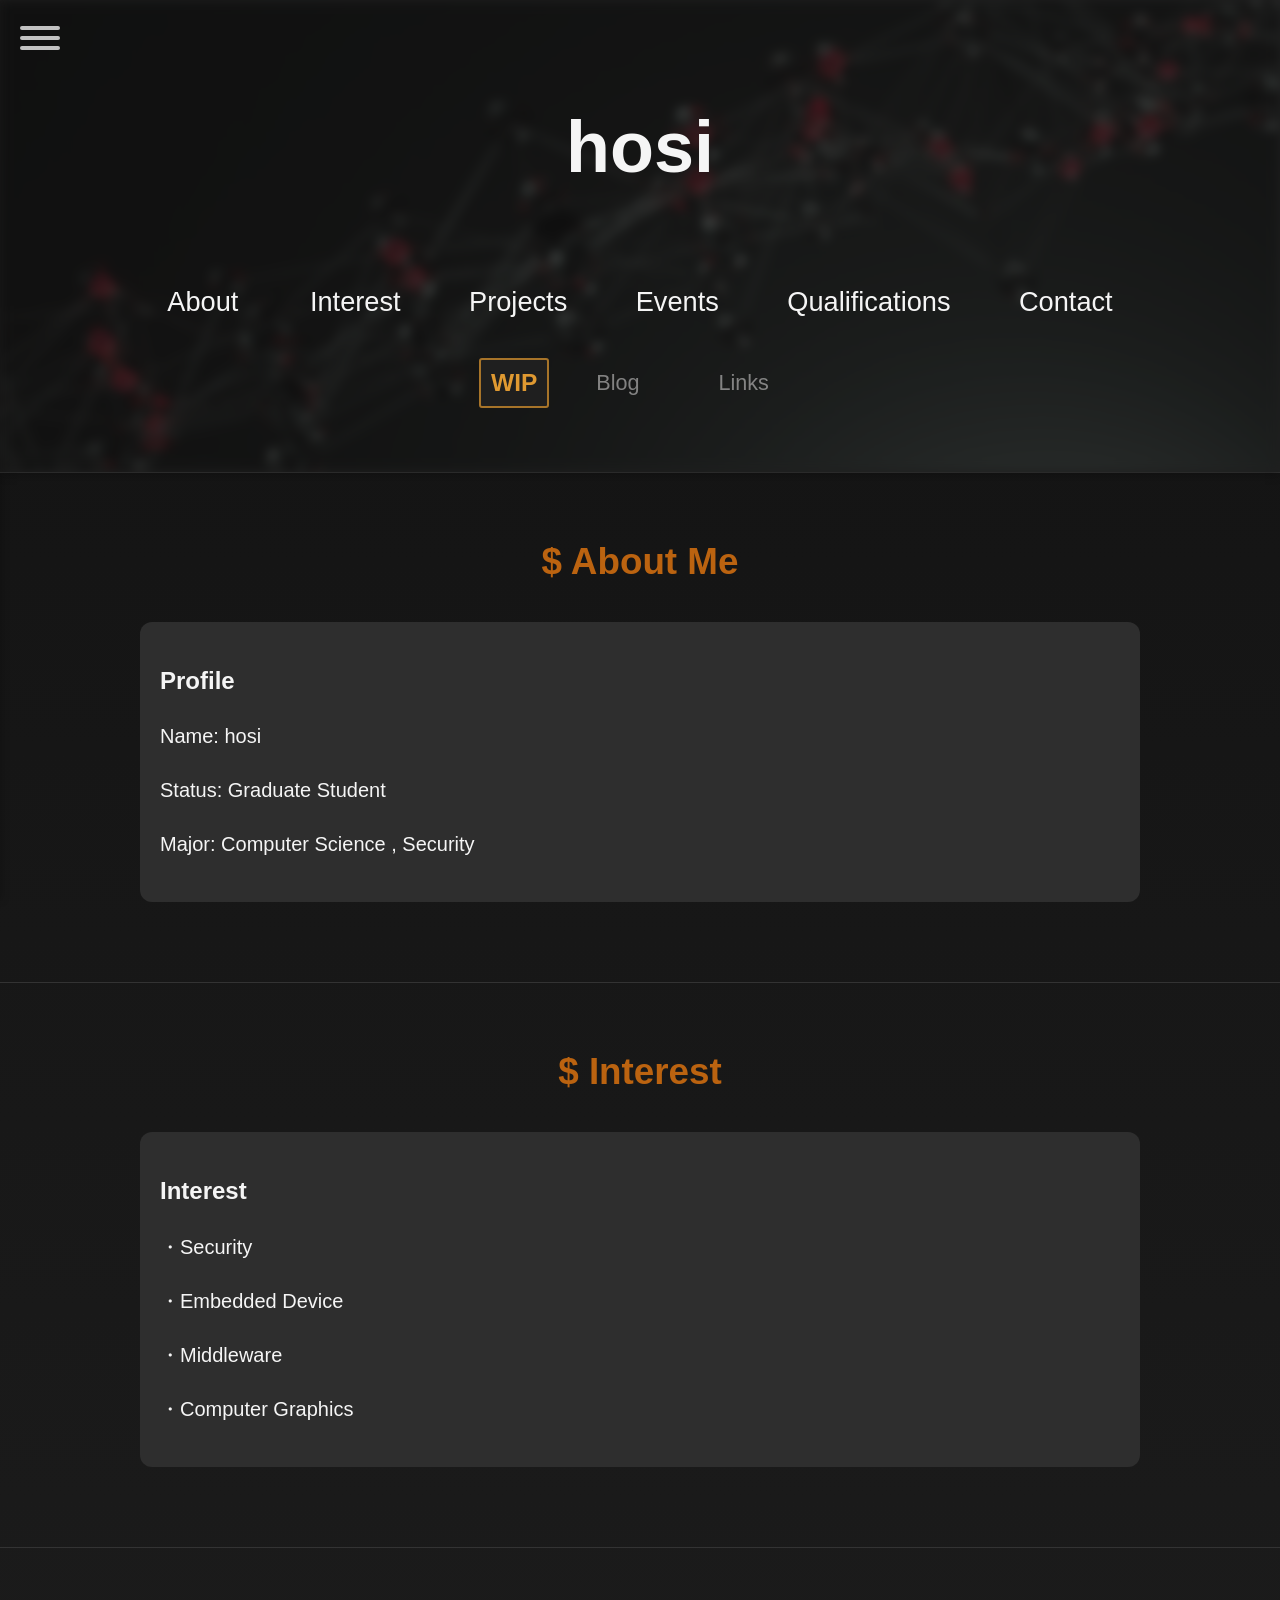
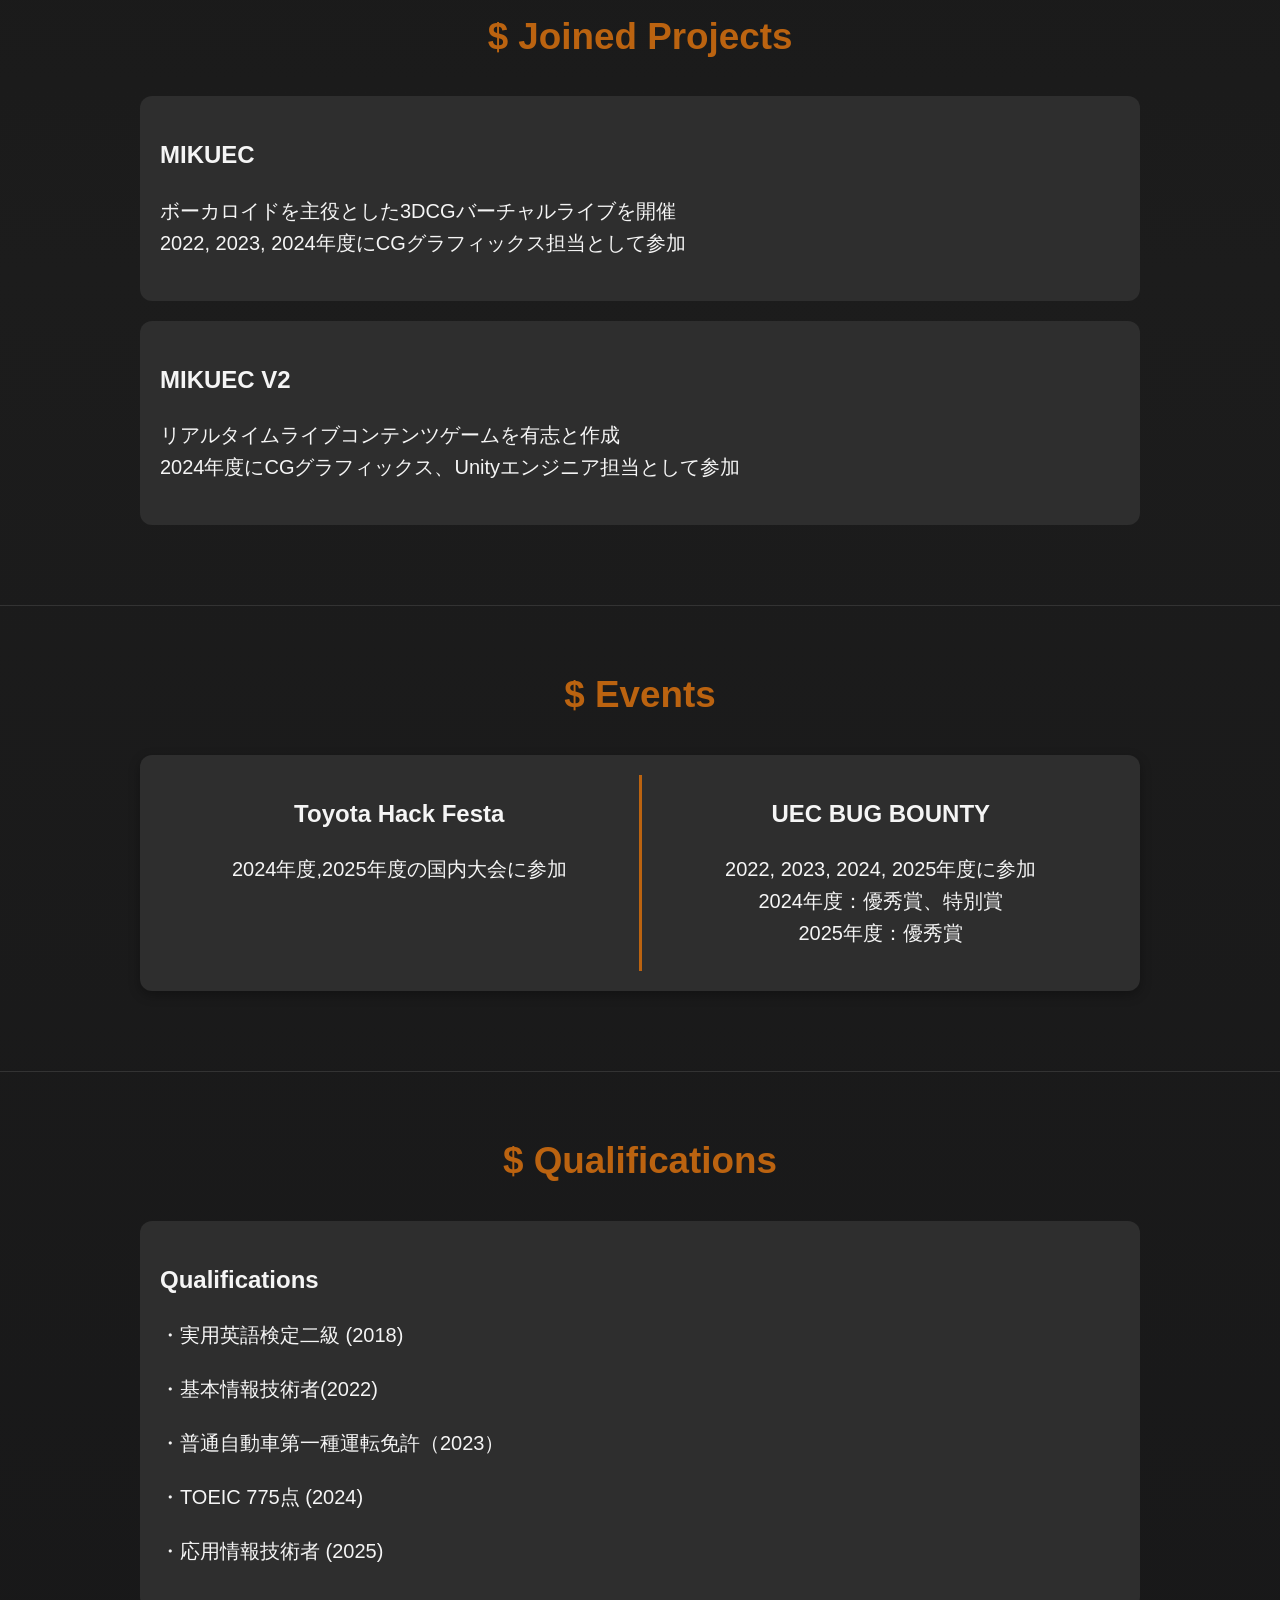
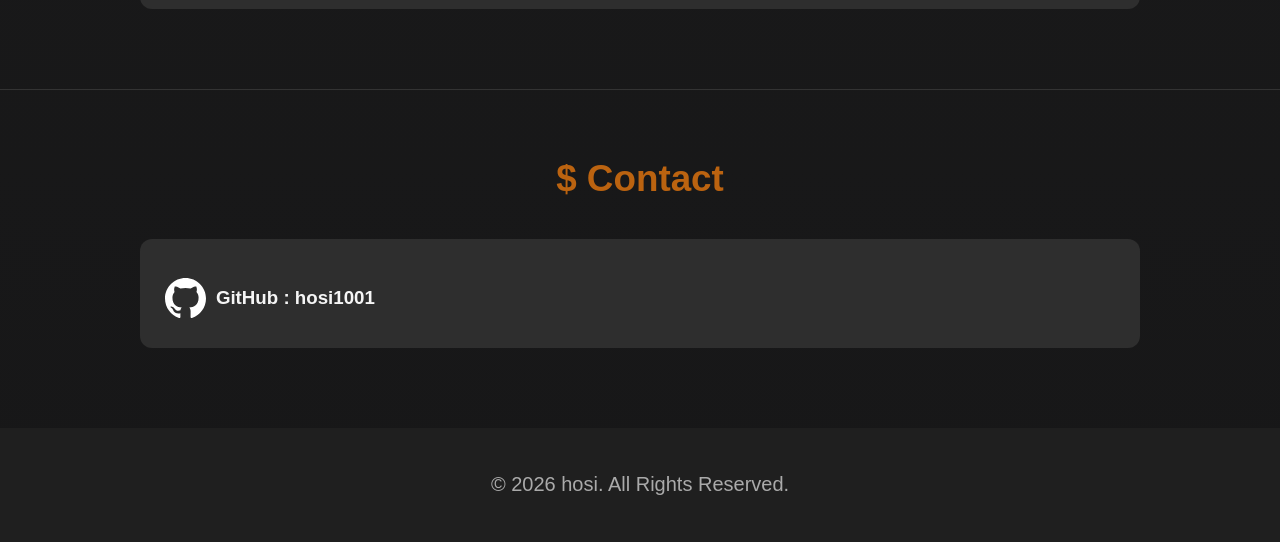
<file: index.html>
<!DOCTYPE html>
<html lang="ja">

<head>
    <meta charset="UTF-8">
    <meta name="viewport" content="width=device-width, initial-scale=1.0">
    <link rel="stylesheet" href="./styles.css">
    <title>hosi</title>
    <link rel="shortcut icon" type="image/x-icon" href="./img/favicon.ico">

</head>



<body>
    <header>
        <div class="header-content">
            <section id="top">
                <div class="name">
                    <h1>hosi</h1>
                </div>
            </section>
            <!-- <img src="./img/crystal3.png" alt="Profile Image" class="profile-img"> -->
        </div>
        <nav>
            <div class="nav-row">
                <a href="#about">
                    About
                </a>
                <a href="#interest">Interest</a>
                <a href="#projects">Projects</a>
                <a href="#events">Events</a>
                <a href="#qualifications">Qualifications</a>
                <a href="#contact">Contact</a>
                <!-- <a href="#links">Links</a> -->
            </div>
            <div class="nav-row wip">
                <span class="wip-label">WIP</span>
                <a href="./diary/blogroot.html">Blog</a>
                <a href="./links/links.html">Links</a>
            </div>
        </nav>

    </header>
    <div class="menu-wrapper">
    <input type="checkbox" id="menu-toggle" hidden>
    
    <label class="menu-icon" for="menu-toggle">
        <span></span>
        <span></span>
        <span></span>
    </label>
    

    <div class="overlay"></div>
    
        <div class="menu">
            <ul>
            <li><a href="#top">Top</a></li>
            <li><a href="#about">About</a></li>
            <li><a href="#interest">Interest</a></li>
            <li><a href="#projects">Projects</a></li>
            <li><a href="#events">Events</a></li>
            <li><a href="#qualifications">Qualifications</a></li>
            <li><a href="#contact">Contact</a></li>
            </ul>
        </div>
    </div>


    <section id="about">
        <span class="category">$ About Me</span>
        <div class="profile">
            <h2>Profile</h2>
            <p>Name: hosi</p>
            <p>Status: Graduate Student</p>
            <p>Major: Computer Science , Security</p>
        </div>
    </section>
    <section id="interest">
        <span class="category">$ Interest</span>
        <div class="interest">
            <h2>Interest</h2>
            <p>・Security</p>
            <p>・Embedded Device</p>
            <p>・Middleware</p>
            <p>・Computer Graphics</p>
        </div>

    </section>

    <section id="projects">
        <span class="category">$ Joined Projects</span>



        <div class="project">
            <a href="https://mikuec.com/">
                <h2>MIKUEC </h2>
            </a>
            <p>
                ボーカロイドを主役とした3DCGバーチャルライブを開催
                <br>
                2022, 2023, 2024年度にCGグラフィックス担当として参加
            </p>
        </div>
        <div class="project">
            <a href="https://mikuec.com/virtual2">
                <h2>MIKUEC V2</h2>
            </a>
            <p>
                リアルタイムライブコンテンツゲームを有志と作成
                <br>
                2024年度にCGグラフィックス、Unityエンジニア担当として参加
            </p>
        </div>
    </section>
    <section id="events">
        <span class="category">$ Events</span>
        <div class="event-container">
            <div class="event">
                <a href="https://toyotatimes.jp/spotlights/1061.html">
                    <h2>Toyota Hack Festa</h2>
                </a>
                <p>2024年度,2025年度の国内大会に参加</p>
            </div>
            <div class="event">
                <a href="https://www.uec.ac.jp/news/announcement/2025/20250407_6895.html">
                    <h2>UEC BUG BOUNTY</h2>
                </a>
                <p>2022, 2023, 2024, 2025年度に参加<br>2024年度：優秀賞、特別賞<br>2025年度：優秀賞</p>
            </div>

        </div>
    </section>
    <section id="qualifications">
        <span class="category">$ Qualifications</span>
        <div class="qualifications">
            <h2>Qualifications</h2>
            <p>・実用英語検定二級 (2018)</p>
            <p>・基本情報技術者(2022)</p>
            <p>・普通自動車第一種運転免許（2023）</p>
            <p>・TOEIC 775点 (2024)</p>
            <p>・応用情報技術者 (2025)</p>
        </div>

    </section>
    <section id="contact">
        <span class="category">$ Contact</span>
        <div class="contact">
            <h3>
                <a href="https://github.com/hosi1001">
                    <img src="./SVG/github_white.svg" alt="GitHub Icon" class="icon" />
                </a>
                <a href="https://github.com/hosi1001">GitHub : hosi1001</a>
            </h3>
        </div>
    </section>

    <footer>
        <p>&copy; 2026 hosi. All Rights Reserved.</p>
    </footer>
</body>


<script>

  document.querySelectorAll('.menu a').forEach(link => {
    link.addEventListener('click', () => {
      document.getElementById('menu-toggle').checked = false;
    });
  });

  document.querySelector('.overlay').addEventListener('click', () => {
    document.getElementById('menu-toggle').checked = false;
  });
</script>


</html>
</file>
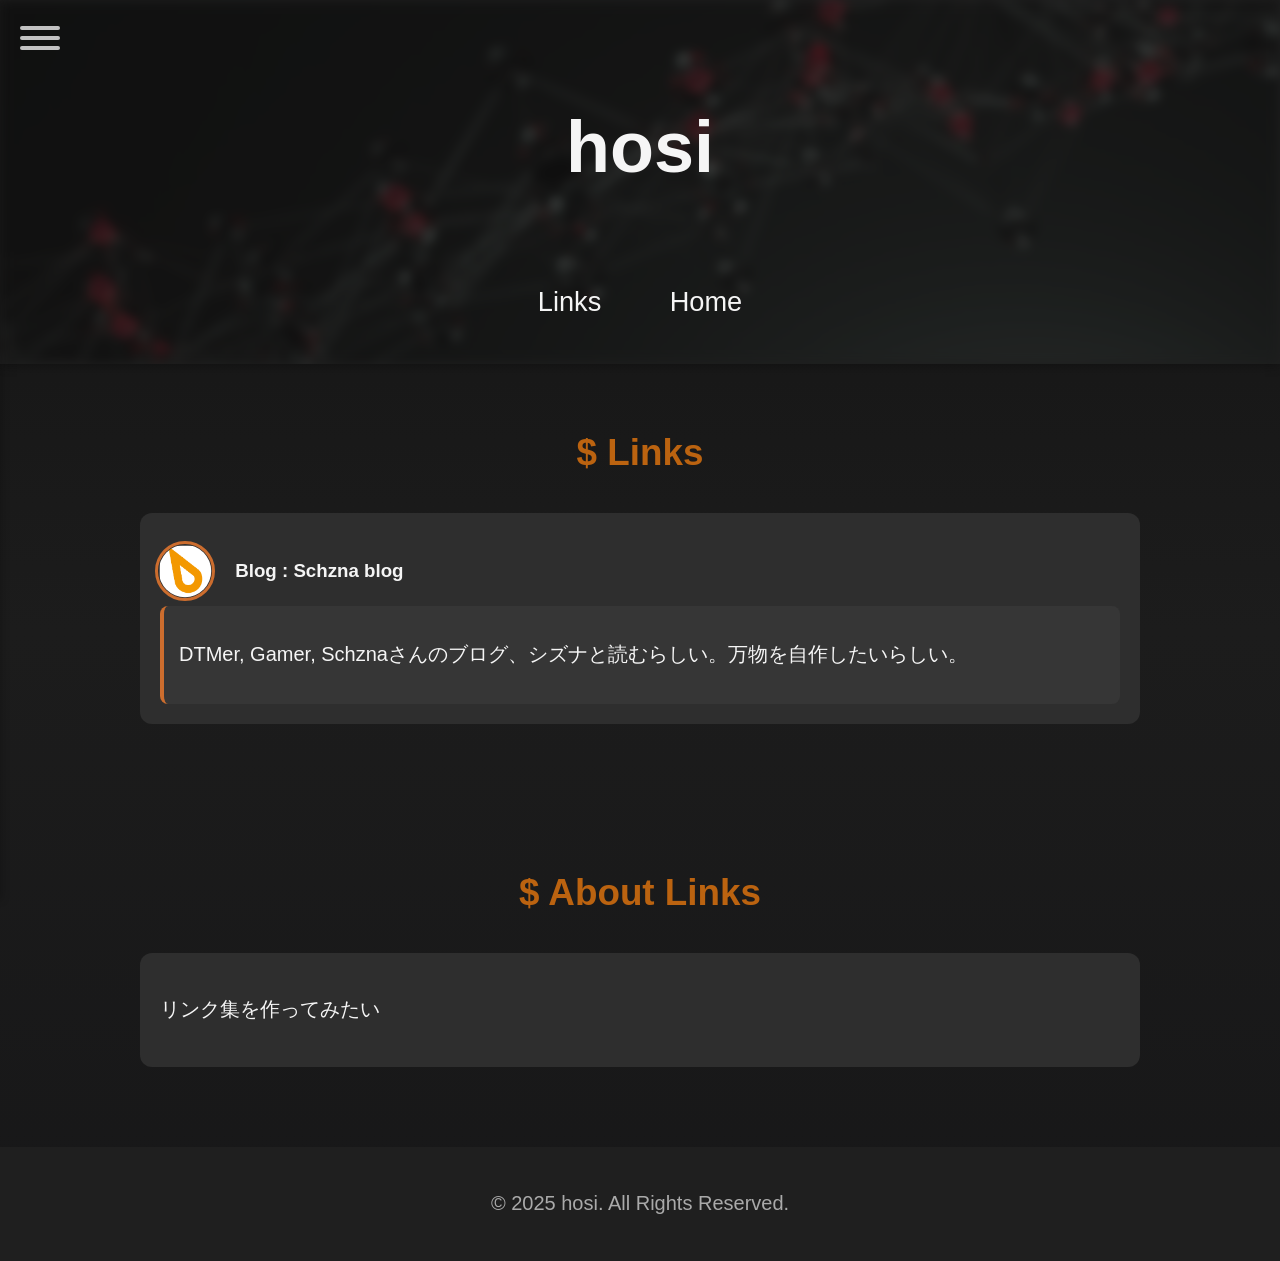
<file: links/links.html>
<!DOCTYPE html>
<html lang="ja">

<head>
  <meta charset="UTF-8" />
  <meta name="viewport" content="width=device-width, initial-scale=1.0" />
  <title>hosi</title>
  <link rel="stylesheet" href="links.css" />
  <link rel="shortcut icon" type="image/x-icon" href="../img/favicon.ico">
</head>

<body>

  <header>
    <div class="header-content">
        <section id="top">
            <div class="name">
                <h1>hosi</h1>
            </div>
        </section>
        <!-- <img src="../img/chess.png" alt="Profile Image" class="profile-img"> -->
    </div>


    <nav class="diary-nav">
      
        <div class="nav-row">
          <a href="#links">Links</a>
          <!-- <a href="../diary/blogroot.html">Blog</a> -->
          <a href="../index.html">Home</a>
        </div>
      
    </nav>
  </header>

  <div class="menu-wrapper">
  <input type="checkbox" id="menu-toggle" hidden>
  
  <label class="menu-icon" for="menu-toggle">
    <span></span>
    <span></span>
    <span></span>
  </label>
  <div class="overlay"></div>
  
      <div class="menu">
          <ul>
            <li><a href="#top">Top</a></li>
            <li><a href="#links">Links</a></li>
            <!-- <li>-----------------</li> -->
            <li><a href="../index.html">Homepage</a></li>
          </ul>
      </div>
  </div>

  
  <section id="links">
    <span class="category">$ Links</span>
    <div class="links">
      <h3>
        <a href="https://schzna.github.io/index.html">
          <img src="img/schzna_icon.png" alt="Schzna icon" class="blog-img" />
        </a>
        <a href="https://schzna.github.io/index.html"> Blog : Schzna blog</a>
      </h3>
      <div class="link-desc">
        <p>
          DTMer, Gamer, Schznaさんのブログ、シズナと読むらしい。万物を自作したいらしい。
        </p>
      </div>
    </div>
  </section>
    <section id="about">
      <div class="category">$ About Links</div>
      <div class="about">
        <p>リンク集を作ってみたい</p>
      </div>
    </section>
  <footer>
    <p>&copy; 2025 hosi. All Rights Reserved.</p>
  </footer>

</body>

</html>
</file>
<file: styles.css>
* {
    box-sizing: border-box;
    scroll-behavior: smooth;
}

body {
    margin: 0;
    font-family: 'Noto Sans JP','Arial', sans-serif;
    /* font-family: sans-serif,'Arial'; */
    background: linear-gradient(to bottom, #121212 0%, #1c1c1c 50%, #171718 100%);
    color: #f5f5f5;
    line-height: 1.6;
}

p {
    font-size: 1.25rem; 
    margin-bottom: 1.1em; 
}

html {
    scroll-behavior: smooth;
}


header {
    position: relative;
    background-color: #1f1f1f;
    padding: 30px 20px;
    text-align: center;
    box-shadow: 0 2px 10px rgba(0, 0, 0, 0.3);
    overflow: hidden; 
}


header::before {
    content: "";
    position: absolute;
    inset: 0;

    background-image: url("./img/dot1.png");
    background-position: 0% 50%;
    /* background-repeat: repeat; */
    background-size: cover;
    filter: blur(6px);     
    opacity: 0.5;          

    z-index: 0;
}


header > * {
    position: relative;
    z-index: 1;
}


.header-content {
    display: flex;
    align-items: center;
    justify-content: center;
    gap: 20px;
    flex-wrap: wrap;
}

.profile-img {
    width: 150px;
    height: 150px;
    border-radius: 50%;
    padding: 2px;
    object-fit: cover;
    /* border: 3px solid #cc6d2e; */
    transition: transform 0.3s ease;
}

.icon{
    scale: 1.0;
}
.blog-img{
    border-radius: 100%;
    scale: 1.2;
    padding: 1px;
    object-fit: cover;
    border: 1px solid #cc6d2e;
    transition: transform 0.2s ease;
}

.profile-img:hover {
    transform: scale(1.05);
}

.name {
    
    text-align: center;
    font-size: 1.8em;
    font-weight: bold;
}

header h1 {
    margin: 0;
    font-size: 2.5em;
}

nav {
    margin-top: 15px;
    
}

nav a {
    color: #f5f5f5;
    text-decoration: none;
    margin: 0 15px;
    margin-right: 30px;
    margin-left: 30px;
    font-size: 1.1em;
    transition: color 0.3s ease;
}

nav a:hover {
    color: #00bcd4;
}

.nav-row {
    margin: 10px 0;
    border-radius: 10px;
}

.nav-row a {
    color: #f5f5f5;
    text-decoration: none;
    margin: 32px;
    font-size: 1.7em;
    transition: color 0.3s ease;
}

.nav-row a:hover {
    color: #00bcd4;
}

.wip {
    display: flex;
    justify-content: center;
    align-items: center;
    gap: 15px;
    font-size: 0.9em;
}

.wip a{
    color: rgba(245, 243, 243, 0.486); 
    font-size: 1.5em;
    transition: color 0.3s ease;
}

.wip a:hover {
    color: #00bcd4;
}

.wip-label {
    color: #df9931;
    font-weight: bold;
    font-size: 1.7em;
    padding: 3px 10px;
    border-radius: 3px;
    background-color: #1f1f1f;
    border: 2px solid #a77429;
}

section {
    padding: 60px 20px;
    text-align: center;
    border-top: 1px solid #333;
}

#top {
  border-top: none;
}

.category {
    display: block;
    font-size: 2.3em;
    margin-bottom: 30px;
    font-family: 'Noto Sans JP','Arial', sans-serif;
    font-weight: 700;
    color: #bb6310;
    /* text-shadow: 2px 2px #000; */
}


.event-container {
    /* text-align: center; */
    display: flex;            
    justify-content: space-between;
    background-color: #2e2e2e;
    padding: 20px;
    margin: 20px auto;
    border-radius: 12px;
    max-width: 1000px;
    box-shadow: 0 4px 12px rgba(0,0,0,0.3);
}


.event-container .event {
    flex: 1;                  
    padding: 0 20px;
    text-align: center;
    align-items: center;
}

.event-container .event:not(:last-child) {
    border-right: 3px solid #bb6310;;  /
}


h1,
h2,
h3 {
    
    margin-bottom: 10px;
}

.project,
.event-container,
.interest,
.profile,
.contact,
.qualifications {
    background-color: #2e2e2e;
    margin: 20px auto;
    padding: 20px;
    border-radius: 12px;
    max-width: 1000px;
    text-align: left;
    transition: transform 0.3s ease, box-shadow 0.3s ease;
}

.project:hover,
.contact:hover,
.profile:hover,
.interest:hover,
.event-container:hover,
.qualifications:hover {
    transform: translateY(-5px);
    box-shadow: 0 4px 12px rgba(12, 142, 218, 0.137);
}

a {
    color: #f5f5f5;
    text-decoration: none;
    transition: color 0.3s ease;
}

a:hover {
    color: #00bcd4;
    /* text-decoration: underline; */
}

footer {
    background-color: #1f1f1f;
    padding: 20px;
    text-align: center;
    font-size: 0.9em;
    color: #aaa;
}

.contact h3 a img {
    vertical-align: middle;
    height: 40px;
}

.contact h3 a {
    vertical-align: middle;
    margin-left: 5px;
}




/* humberger */

.menu-wrapper {
  position: relative;
}

.menu-icon {
  width: 40px;
  height: 30px;
  position: fixed; 
  top: 20px;
  left: 20px;
  cursor: pointer;
  z-index: 5;
  display: inline-block;
  color: #bb6310;
}

.menu-icon span {
  display: block;
  height: 4px;
  margin: 6px 0;
  background: #c2c2c2;
  border-radius: 2px;
  transition: 0.4s;
}

#menu-toggle:checked + .menu-icon span {
  background: #272727;   /* ← 黒 */
}

/* ハンバーガーがXに変形 */
#menu-toggle:checked + .menu-icon span:nth-child(1) {
  transform: translateY(10px) rotate(45deg);
}
#menu-toggle:checked + .menu-icon span:nth-child(2) {
  opacity: 0;
}
#menu-toggle:checked + .menu-icon span:nth-child(3) {
  transform: translateY(-10px) rotate(-45deg);
}

/* オーバーレイ背景 */
.overlay {
  position: fixed;
  inset: 0;
  background: rgba(0,0,0,0.5);
  opacity: 0;
  pointer-events: none;
  transition: 0.4s;
  z-index: 1;
}

#menu-toggle:checked ~ .overlay {
  opacity: 1;
  pointer-events: auto;
}


.menu {
  position: fixed;
  overflow: hidden;
  top: 0;
  left: -250px; 
  width: 250px;
  height: 100%;
  background: #b16015;
  box-shadow: 2px 0 8px rgba(0,0,0,0.2);
  transition: left 0.4s ease;
  z-index: 2;
}

#menu-toggle:checked ~ .menu {
  left: 0; 
}

.menu ul {
  list-style: none;
  padding: 40px 30px;
}

.menu li {
  margin: 20px 0;
  font-size: 30px;
  font-weight: 650;
}

.menu a {
  text-decoration: none;
  color: #333;
  font-size: 1.2rem;
  transition: color 0.3s;
}

.menu a:hover {
  color: #0591bb;
}
</file>
<file: links/links.css>
* {
  box-sizing: border-box;
  scroll-behavior: smooth;
}
p {
    font-size: 1.25rem; 
    margin-bottom: 1.1em; 
}

html {
  scroll-behavior: smooth;
}
body {
    margin: 0;
    font-family: 'Noto Sans JP','Arial', sans-serif;
    /* font-family: sans-serif,'Arial'; */
    background: linear-gradient(to bottom, #121212 0%, #1c1c1c 50%, #171718 100%);
    color: #f5f5f5;
    line-height: 1.6;
}

h1, h2, h3 {
  margin-bottom: 10px;
}

a {
  color: #f5f5f5;
  text-decoration: none;
  transition: color 0.3s ease;
}

a:hover {
  color: #00bcd4;
}


header {
  background-color: #1f1f1f;
  padding: 30px 20px;
  text-align: center;
  box-shadow: 0 2px 10px rgba(0, 0, 0, 0.3);
}

header h1 {
  margin: 0;
  font-size: 2.5em;
}

header {
    position: relative;
    background-color: #1f1f1f;
    padding: 30px 20px;
    text-align: center;
    box-shadow: 0 2px 10px rgba(0, 0, 0, 0.3);
    overflow: hidden; 
}


header::before {
    content: "";
    position: absolute;
    inset: 0;

    background-image: url("../img/dot1.png");
    background-position: 25% 50%;
    /* background-repeat: repeat; */
    background-size: cover;
    filter: blur(6px);     
    opacity: 0.5;          

    z-index: 0;
}


header > * {
    position: relative;
    z-index: 1;
}

.header-content {
  display: flex;
  align-items: center;
  justify-content: center;
  gap: 20px;
  flex-wrap: wrap;
}

.profile-img {
    width: 100px;
    height: 100px;
    border-radius: 50%;
    padding: 2px;
    object-fit: cover;
    border: 3px solid #cc6d2e;
    transition: transform 0.3s ease;
    overflow: hidden;   
    display: block;     
}

.name {
    text-align: center;
    font-size: 1.8em;
    font-weight: bold;
}

nav {
  margin-top: 15px;
}

nav a {
    color: #f5f5f5;
    text-decoration: none;
    margin: 0 15px;
    margin-right: 30px;
    margin-left: 30px;
    font-size: 1.1em;
    transition: color 0.3s ease;
}

.nav-row a {
    color: #f5f5f5;
    text-decoration: none;
    margin: 32px;
    font-size: 1.7em;
    transition: color 0.3s ease;
}

.nav-row a:hover {
    color: #00bcd4;
}

.nav-row {
  margin: 10px 0;
  border-radius: 10px;
}



section {
  padding: 60px 20px;
  text-align: center;
  /* border-top: 1px solid #333; */
}

#top {
  border-top: none;
}

.category {
    display: block;
    font-size: 2.3em;
    margin-bottom: 30px;
    font-family: 'Arial', sans-serif;
    font-weight: bolder;
    color: #bb6310;
    /* text-shadow: 5px 5px #000; */
}

.links,
.about {
  background-color: #2e2e2e;
  margin: 20px auto;
  padding: 20px;
  border-radius: 12px;
  max-width: 1000px;
  text-align: left;
  transition: transform 0.3s ease, box-shadow 0.3s ease;
  font-family: 'Arial', sans-serif;
}

.links:hover,
.about:hover {
    transform: translateY(-5px);
    box-shadow: 0 4px 12px rgba(12, 142, 218, 0.137);
}

.links h3 a img {
    vertical-align: middle;
    height: 40px;
}

.links h3 a {
    vertical-align: middle;
    margin-left: 5px;
}

.blog-img{
    border-radius: 75%;
    scale: 1.5;
    padding: 0.5px;
    margin-right: 20px;
    /* object-fit: cover; */
    border: 2px solid #cc6d2e;
    transition: transform 0.2s ease;
}

.link-desc {
    background-color: #363636; 
    padding: 12px 15px;
    margin-top: 15px;
    border-left: 4px solid #cc6d2e; 
    border-radius: 8px;
    font-size: 0.8em;
    line-height: 1.6;
}

footer {
  background-color: #1f1f1f;
  padding: 20px;
  text-align: center;
  font-size: 0.9em;
  color: #aaa;
}

/* humberger */

.menu-wrapper {
  position: relative;
}

.menu-icon {
  width: 40px;
  height: 30px;
  position: fixed; 
  top: 20px;
  left: 20px;
  cursor: pointer;
  z-index: 5;
  display: inline-block;
  color: #bb6310;
}

.menu-icon span {
  display: block;
  height: 4px;
  margin: 6px 0;
  background: #c2c2c2;
  border-radius: 2px;
  transition: 0.4s;
}

#menu-toggle:checked + .menu-icon span {
  background: #272727;   /* ← 黒 */
}

/* ハンバーガーがXに変形 */
#menu-toggle:checked + .menu-icon span:nth-child(1) {
  transform: translateY(10px) rotate(45deg);
}
#menu-toggle:checked + .menu-icon span:nth-child(2) {
  opacity: 0;
}
#menu-toggle:checked + .menu-icon span:nth-child(3) {
  transform: translateY(-10px) rotate(-45deg);
}

/* オーバーレイ背景 */
.overlay {
  position: fixed;
  inset: 0;
  background: rgba(0,0,0,0.5);
  opacity: 0;
  pointer-events: none;
  transition: 0.4s;
  z-index: 1;
}

#menu-toggle:checked ~ .overlay {
  opacity: 1;
  pointer-events: auto;
}


.menu {
  position: fixed;
  overflow: hidden;
  top: 0;
  left: -250px; 
  width: 250px;
  height: 100%;
  background: #b16015;
  box-shadow: 2px 0 8px rgba(0,0,0,0.2);
  transition: left 0.4s ease;
  z-index: 2;
}

#menu-toggle:checked ~ .menu {
  left: 0; 
}

.menu ul {
  list-style: none;
  padding: 40px 30px;
}

.menu li {
  margin: 20px 0;
  font-size: 30px;
  font-weight: 650;
}

.menu a {
  text-decoration: none;
  color: #333;
  font-size: 1.2rem;
  transition: color 0.3s;
}

.menu a:hover {
  color: #0591bb;
}
</file>
